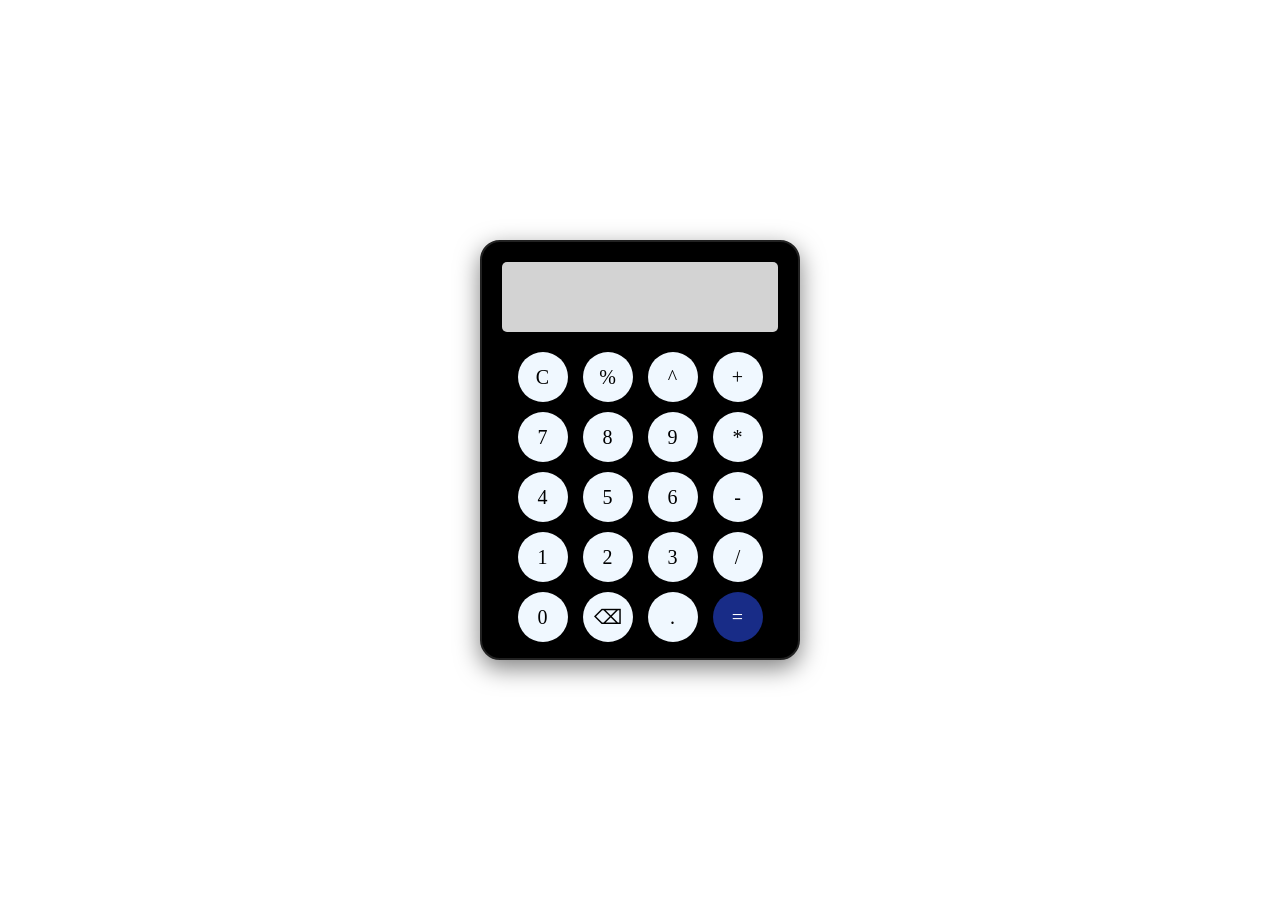
<file: calci.html>
<!DOCTYPE html>
<html lang="en">

<head>
    <meta charset="UTF-8">
    <meta name="viewport" content="width=device-width, initial-scale=1.0">
    <link rel="stylesheet" href="calci.css">
    <title>calculator</title>

</head>

<body>
    <div class="calculator">
        <input type="text" id="display" disabled>

        <div class="buttons">

            <div class="row0">
                <button onclick="clearDisplay('C')">C</button>
                <button onclick="percentage('%')">%</button>
                <button onclick="appendValue('^')">^</button>
                <button onclick="appendValue('+')">+</button>
            </div>

            <div class="row1">
                <button onclick="appendValue('7')">7</button>
                <button onclick="appendValue('8')">8</button>
                <button onclick="appendValue('9')">9</button>
                <button onclick="appendValue('*')">*</button>
            </div>
            <div class="row2">
                <button onclick="appendValue('4')">4</button>
                <button onclick="appendValue('5')">5</button>
                <button onclick="appendValue('6')">6</button>
                <button onclick="appendValue('-')">-</button>
            </div>

            <div class="row3">
                <button onclick="appendValue('1')">1</button>
                <button onclick="appendValue('2')">2</button>
                <button onclick="appendValue('3')">3</button>
                <button onclick="appendValue('/')">/</button>
            </div>
            <div class="row4">
                <button onclick="appendValue('0')">0</button>
                <button onclick="backspace('⌫')">⌫</button>
                <button onclick="appendValue('.')">.</button>
                <button class="equal-btn" onclick="calculate()">=</button>

            </div>

        </div>
        <script>
        
let display = document.getElementById("display");

function appendValue(value){
    display.value += value;
}

function clearDisplay(){
    display.value = "";
}

function backspace(value){
    display.value = display.value.slice(0, -1);
}

function calculate(){
    try{
        let expression = display.value.replace("^","**");
        display.value = eval(expression);
    }
    catch{
        display.value = "Error";
    }
}

function percentage(){
    try{
        display.value = eval(display.value) / 100;
    }
    catch{
        display.value = "Error";
    }
}

    </script>
</body>

</html>
</file>
<file: calci.css>
*{
    margin:0;
    padding:0;
    box-sizing:border-box;
    font-family:'Times New Roman', Times, serif;
}

body{
    width:100%;
    height:100vh;
    display:flex;
    justify-content:center;
    align-items:center;
   
}
#video{
    position:fixed;
    top:0;
    left:0;
    width:100%;
    height:100%;
    object-fit:cover;
    z-index:-1;
}

.calculator{
    position:relative;
    z-index: 1;
    width:320px;
    height:420px;
    background:#000;
    padding:20px;
    border:2px solid #222;
    border-radius:20px;
    box-shadow:0px 8px 25px rgba(0,0,0,0.5);
}

#display{
    width:100%;
    height:70px;
    border:none;
    outline:none;
    margin-bottom:20px;
    padding:10px;
    font-size:28px;
    text-align:right;
    background:#d3d3d3;
    border-radius:5px;
}
.row0,
.row1,
.row2,
.row3,
.row4{
    display:flex;
    justify-content:center;
    gap:15px;
    margin-bottom:10px;
}

button{
    width:50px;
    height:50px;
    border:none;
    border-radius:50%;
    background:#f0f8ff;
    font-size:20px;
    cursor:pointer;
    transition:0.3s;
}

button:hover{
    background:#dcdcdc;
}

button:active{
    transform:scale(0.95);
}
.equal-btn{
    background: #182c87;
    color: white;
}
</file>
